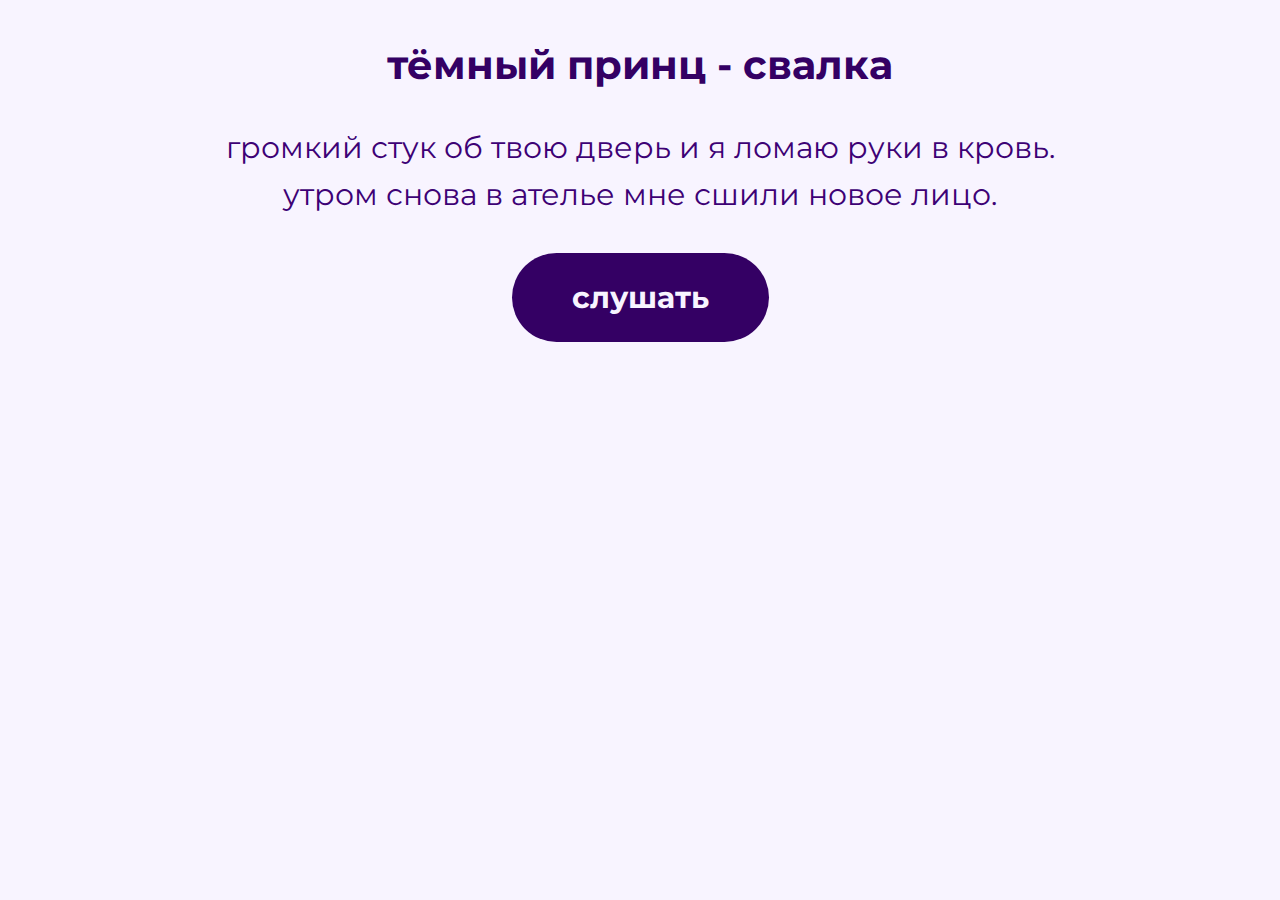
<file: index.html>
<!DOCTYPE html>
<html lang="ru, eng">
  <head>
    <meta charset="UTF-8">
    <title>Моя визитка</title>
    <link rel="stylesheet" href="index.css">
    <link rel="preconnect" href="https://fonts.googleapis.com">
    <link rel="preconnect" href="https://fonts.gstatic.com" crossorigin>
    <link href="https://fonts.googleapis.com/css2?family=Montserrat:ital,wght@0,100..900;1,100..900&family=Tilt+Neon&display=swap" rel="stylesheet">
  </head>
  <body bgcolor="f8f4ff">
    <p class="text1">тёмный принц - свалка</p>
    <p class="text2">громкий стук об твою дверь и я ломаю руки в кровь.</p>
    <p class="text2">утром снова в ателье мне сшили новое лицо.</p>
    <button class="utube" onclick="window.open('https://youtu.be/kgF_Q4XDG2M?si=vpkGFdeTpiaJ5YL6', '_blank')">cлушать</button>
  </body>
</html>
</file>
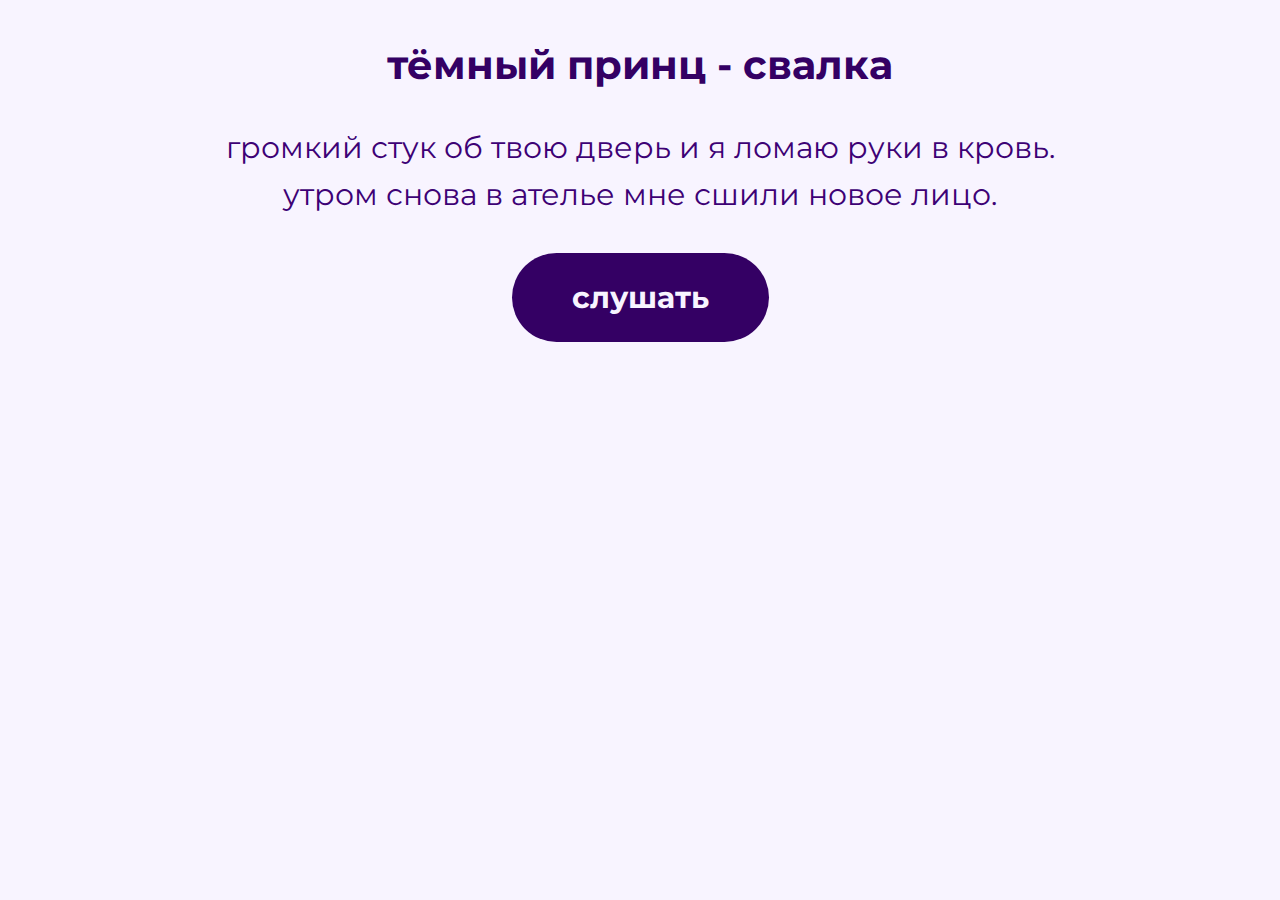
<file: web.html>
<!DOCTYPE html>
<html lang="ru, eng">
  <head>
    <meta charset="UTF-8">
    <title>Моя визитка</title>
    <link rel="stylesheet" href="web.css">
    <link rel="preconnect" href="https://fonts.googleapis.com">
    <link rel="preconnect" href="https://fonts.gstatic.com" crossorigin>
    <link href="https://fonts.googleapis.com/css2?family=Montserrat:ital,wght@0,100..900;1,100..900&family=Tilt+Neon&display=swap" rel="stylesheet">
  </head>
  <body bgcolor="f8f4ff">
    <p class="text1">тёмный принц - свалка</p>
    <p class="text2">громкий стук об твою дверь и я ломаю руки в кровь.</p>
    <p class="text2">утром снова в ателье мне сшили новое лицо.</p>
    <button class="utube" onclick="window.open('https://youtu.be/kgF_Q4XDG2M?si=vpkGFdeTpiaJ5YL6', '_blank')">cлушать</button>
  </body>
</html>
</file>
<file: index.css>
body {
  font-family: "Montserrat", sans-serif;
}

.text1 {
  text-align: center;
  font-weight: bold;
  font-size: 40px;
  color: rgb(52, 0, 100);
}

.text2 {
  text-align: center;
  font-size: 30px;
  color: rgb(61, 1, 117);
  display: block;
  margin: 10px auto;
}

.utube {
  display: block;
  border: none;
  font-size: 30px;
  padding: 26px 60px;
  color: rgb(248, 244, 255);
  background-color: rgb(52, 0, 100);
  border-radius: 1000px;
  margin: 40px auto;
  font-family: "Montserrat", sans-serif;
  font-weight: bold;
  cursor: pointer;
}

.utube:hover {
  background-color: rgb(81, 13, 144);
  box-shadow: 0px 2px 10px rgba(1, 1, 1, 0.5);
}

.utube:active {
  background-color: rgb(149, 131, 255);
  box-shadow: 0px 2px 10px rgba(1, 1, 1, 0.5);
}
</file>
<file: web.css>
body {
  font-family: "Montserrat", sans-serif;
}

.text1 {
  text-align: center;
  font-weight: bold;
  font-size: 40px;
  color: rgb(52, 0, 100);
}

.text2 {
  text-align: center;
  font-size: 30px;
  color: rgb(61, 1, 117);
  display: block;
  margin: 10px auto;
}

.utube {
  display: block;
  border: none;
  font-size: 30px;
  padding: 26px 60px;
  color: rgb(248, 244, 255);
  background-color: rgb(52, 0, 100);
  border-radius: 1000px;
  margin: 40px auto;
  font-family: "Montserrat", sans-serif;
  font-weight: bold;
  cursor: pointer;
}

.utube:hover {
  background-color: rgb(81, 13, 144);
  box-shadow: 0px 2px 10px rgba(1, 1, 1, 0.5);
}

.utube:active {
  background-color: rgb(149, 131, 255);
  box-shadow: 0px 2px 10px rgba(1, 1, 1, 0.5);
}
</file>
